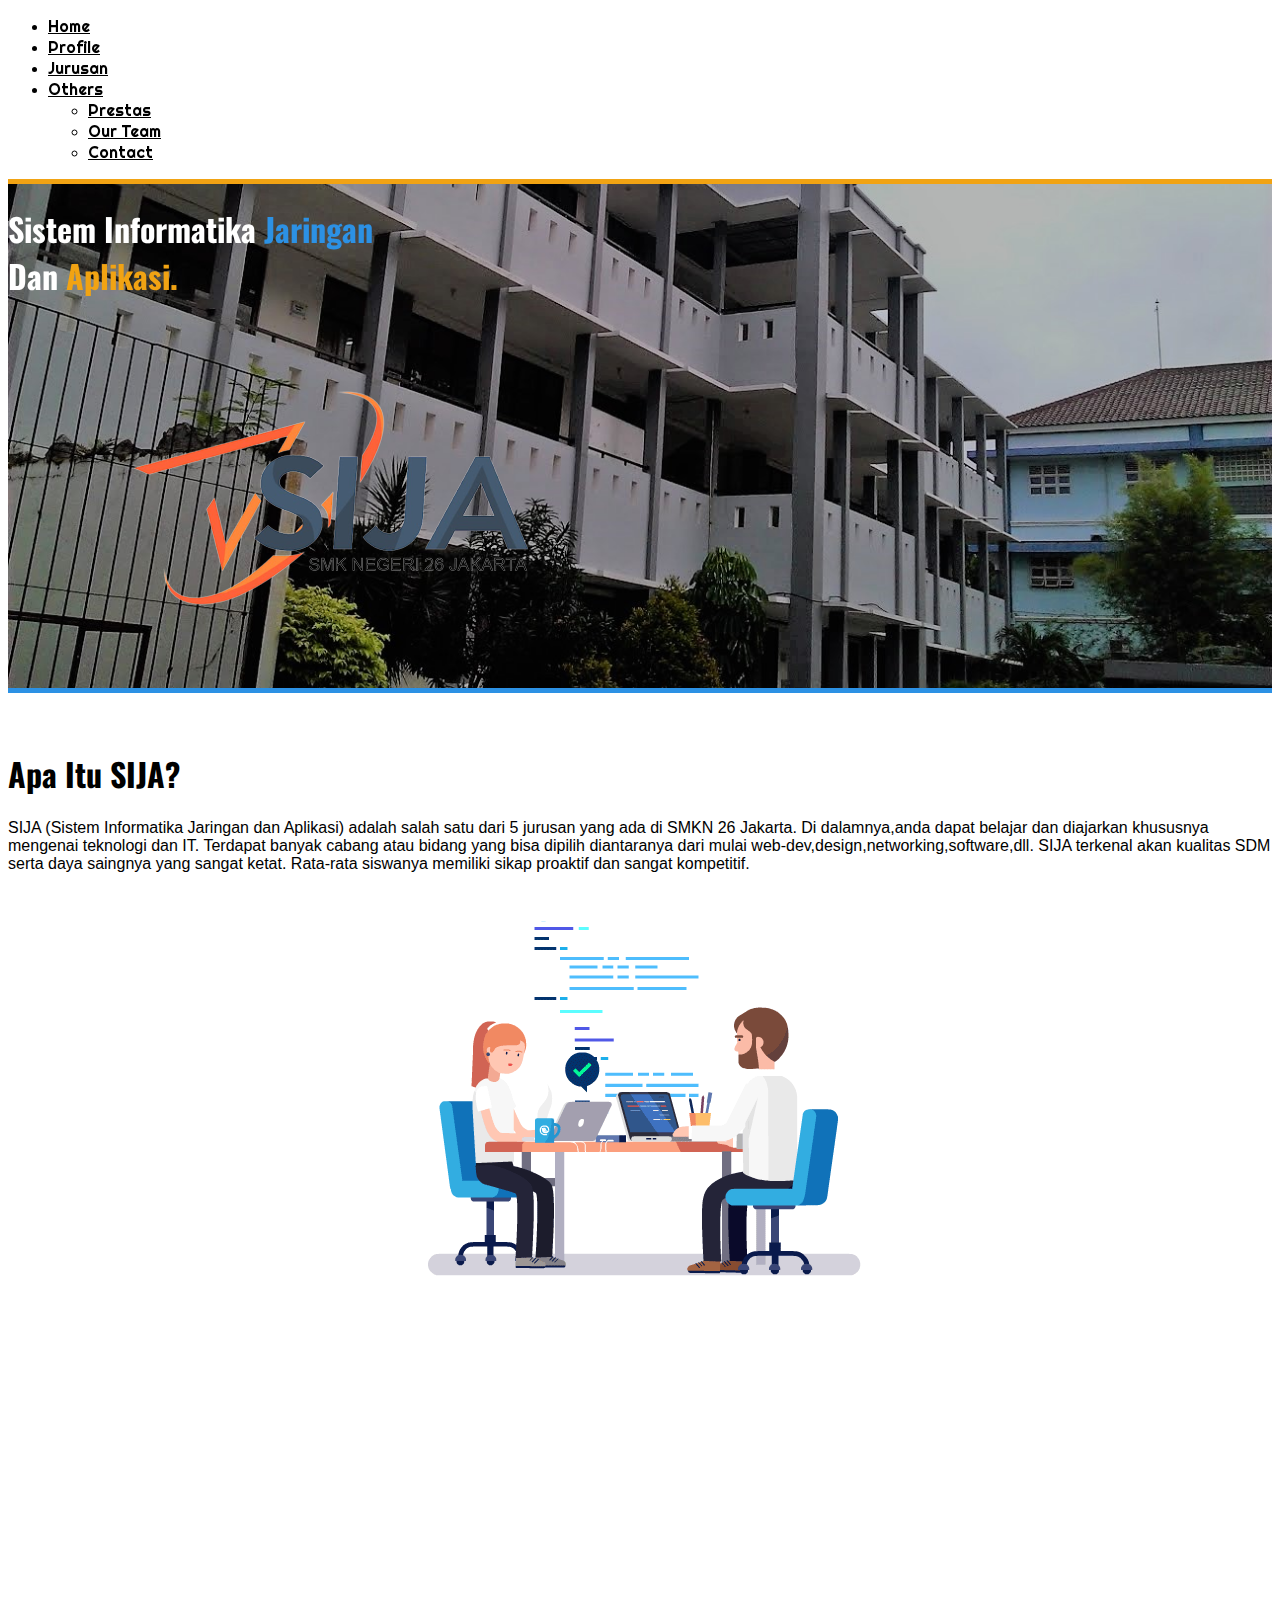
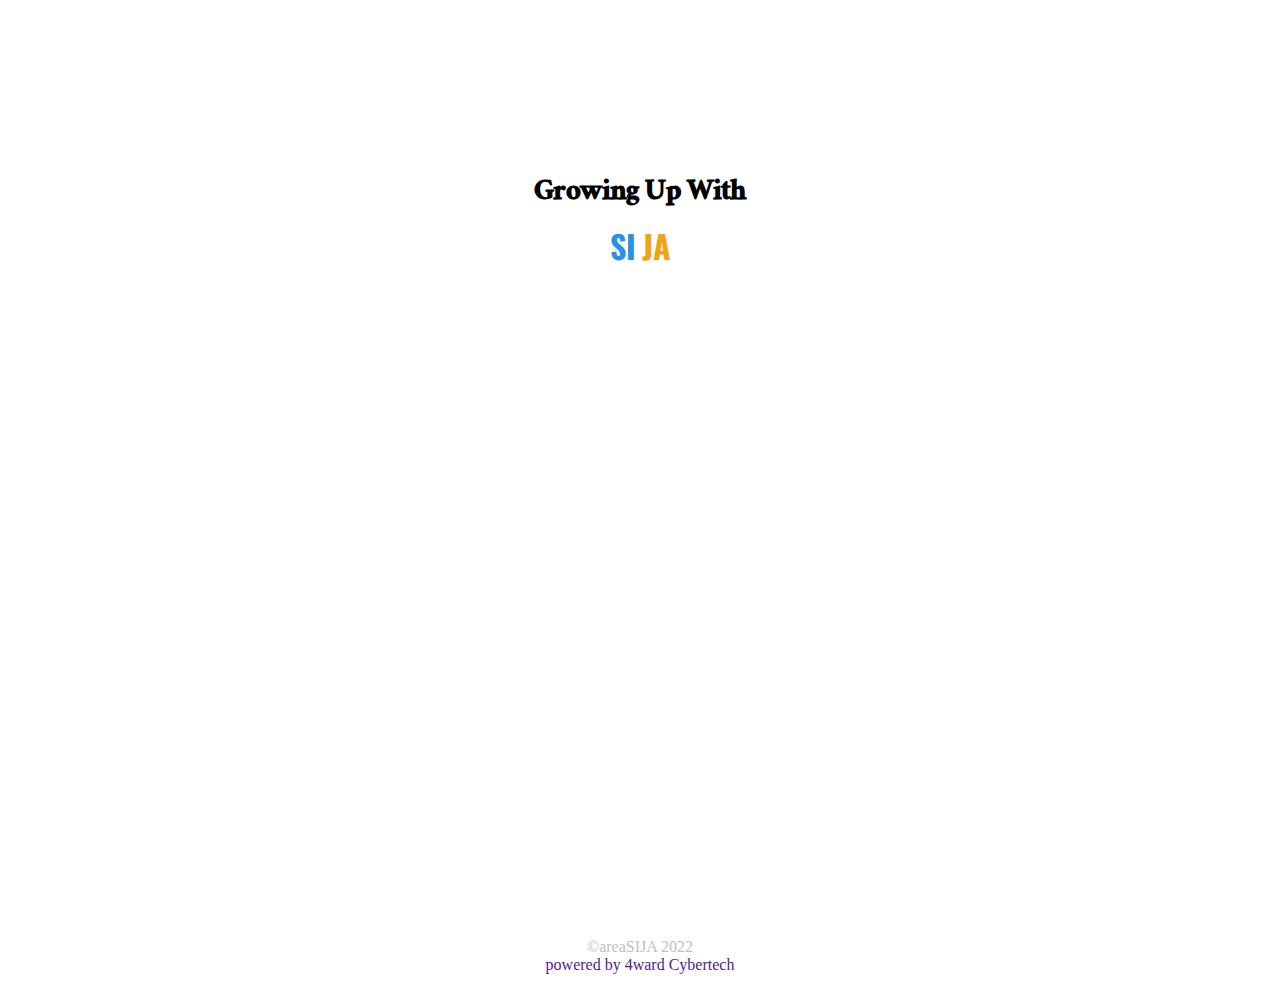
<file: Area-SIJA-master/home.html>
<!DOCTYPE html>
<html lang="en">
<head>
    <meta charset="UTF-8">
    <meta http-equiv="X-UA-Compatible" content="IE=edge">
    <meta name="viewport" content="width=device-width, initial-scale=1.0">
    <title>Home Area SIJA</title>

    <link rel="icon" href="./assets/logo_sija-removebg-preview.png" width="100%">

    <!-- AOS -->
    <link rel="stylesheet" href="https://unpkg.com/aos@next/dist/aos.css" />

    <!-- bootstrap -->
    <link href="https://cdn.jsdelivr.net/npm/bootstrap@5.1.3/dist/css/bootstrap.min.css" rel="stylesheet" integrity="sha384-1BmE4kWBq78iYhFldvKuhfTAU6auU8tT94WrHftjDbrCEXSU1oBoqyl2QvZ6jIW3" crossorigin="anonymous">
    <script src="https://cdn.jsdelivr.net/npm/bootstrap@5.1.3/dist/js/bootstrap.bundle.min.js" integrity="sha384-ka7Sk0Gln4gmtz2MlQnikT1wXgYsOg+OMhuP+IlRH9sENBO0LRn5q+8nbTov4+1p" crossorigin="anonymous"></script>

    <!-- css -->
    <link rel="stylesheet" href="home.css">
    
</head>
<body>

    <!--navbar -->
    <ul class="nav justify-content-center" data-aos="fade-down" data-aos-delay="50">
        <li class="nav-item">
          <a class="nav-link Disabled" href="./home.html">Home</a>
        </li>
        <li class="nav-item">
          <a class="nav-link Disabled" href="./profile.html">Profile</a>
        </li>
        <li class="nav-item">
          <a class="nav-link Disabled" href="">Jurusan</a>
        </li>
        <li class="nav-item">
          <!-- <a class="nav-link Disabled" href="#">Others</a> -->
          <div class="dropdown">
            <a class="btn dropdown-toggle" href="#" role="button" id="dropdownMenuLink" data-bs-toggle="dropdown" aria-expanded="false">
              Others
            </a>
          
            <ul class="dropdown-menu" aria-labelledby="dropdownMenuLink">
              <li><a class="dropdown-item" href="#">Prestas</a></li>
              <li><a class="dropdown-item" href="./team.html">Our Team</a></li>
              <li><a class="dropdown-item" href="./contact.html">Contact</a></li>
            </ul>
          </div>
        </li>
    </ul>
  </div>

    <div class="jumbotron jumbotron-fluid bg-primary">
      <div class="container">
        <!-- <h1 class="display-4">Fluid jumbotron</h1>
        <p class="lead">This is a modified jumbotron that occupies the entire horizontal space of its parent.</p> -->
        <div data-aos="fade-left" data-aos-delay="100" data-aos-duration="1000" class="row align-items-center">
          <div class="col col-md-6">
            <h1>Sistem Informatika <span class="jaringan">Jaringan</span> <br> Dan <span class="aplikasi">Aplikasi.</span></h1>
          </div>
          <div class="col img col-md-6">
            <img src="./assets/logo_sija-removebg-preview.png" alt="">
          </div>
        </div>
      </div>
    </div>

    <br>
    <br>
    
    <!-- content 1 -->
    <div class="container sija">
      <div>
        <h1>Apa Itu SIJA?</h1>
        <p>
          SIJA (Sistem Informatika Jaringan dan Aplikasi) adalah salah satu dari 5 jurusan yang ada di SMKN 26 Jakarta. Di dalamnya,anda dapat belajar dan diajarkan khususnya mengenai teknologi dan IT. Terdapat banyak cabang atau bidang yang bisa dipilih diantaranya dari mulai web-dev,design,networking,software,dll. SIJA terkenal akan kualitas SDM serta daya saingnya yang sangat ketat. Rata-rata siswanya memiliki sikap proaktif dan sangat kompetitif.
        </p>

        <br>
        <br>

        <center><img src="./assets/comp gif 2.gif" alt=""></center>
      </div>
    </div>

    <br>
    <br>

    <!-- content 2 -->
    <div class="container">
      <div class="row align-items-center ija" data-aos="zoom-in" data-aos-delay="100" data-aos-duration="1000" data-aos-offset="200">
        <div class="col col-md-4">
          <h1>Informatika</h1>
          <p>
            Segala ilmu terkait penggunaan komputer untuk mengatur dan menganalisis data yang berukuran besar, baik data maupun informasi pada mesin berbasis komputasi.
          </p>
        </div>
        <div class="col col-md-4 ">
          <h1>Jaringan</h1>
          <p>
            Jaringan komputer yang merupakan dua atau bahkan lebih komputer yang telah terhubung antara satu dengan yang lain serta dipakai untuk berbagai data.
          </p>
        </div>
        <div class="col col-md-4">
          <h1>Aplikasi</h1>
          <p>
            Aplikasi adalah sub-kelas perangkat lunak komputer yang memanfaatkan kemampuan komputer langsung untuk melakukan tugas yang diinginkan user.
          </p>
        </div>
      </div>  
    </div>

    <br>
    <br>
    <br>
    <br>

    <!-- content 3 -->
    <div class="container-content3">
      <center><h1 class="content3">Growing Up With <br> <span class="si">SI</span> 
       <span class="ja">JA</span> </h1></center> 
    </div>

    <br>

    <center>
    <div class="container">
      <table>
        <tr>
          <td>
            <div class="col" data-aos="fade-down" data-aos-delay="100" data-aos-duration="1000" >
              <div class="box">
                  <div class="front">
                    <img src="./assets/10 sija 1.jpeg" alt="">
                  </div>
                  <div class="back">  
                    <h1>X-SIJA 1</h1>
                </div>
              </div>  
            </div>
          </td>
          <td>
            <div class="col" data-aos="fade-down" data-aos-delay="200" data-aos-duration="1000" >
              <div class="box">
                  <div class="front">
                    <img src="./assets/11 sija 1.jpeg"  alt="">
                  </div>
                  <div class="back">  
                    <h1>XI-SIJA 1</h1>
                </div>
              </div>  
            </div>
          </td>
          <td>
            <div class="col" data-aos="fade-down" data-aos-delay="300" data-aos-duration="1000" >
              <div class="box">
                  <div class="front">
                    <img src="./assets/SIJA1_48(1).jpg" alt="">
                  </div>
                  <div class="back">  
                    <h1>XII-SIJA 1</h1>
                </div>
              </div>  
            </div>
          </td>
        </tr>
        <tr>
          <td>
            <div class="col" data-aos="fade-down" data-aos-delay="400" data-aos-duration="1000" >
              <div class="box">
                  <div class="front">
                    <img src="./assets/10 sija 2.jpeg" alt="">
                  </div>
                  <div class="back">  
                    <h1>X-SIJA 2</h1>
                </div>
              </div>  
            </div>
          </td>
          <td>
            <div class="col" data-aos="fade-down" data-aos-delay="500" data-aos-duration="1000" >
              <div class="box">
                  <div class="front">
                    <img src="./assets/11 sija 2.jpeg" alt="">
                  </div>
                  <div class="back">  
                    <h1>XI-SIJA 2</h1>
                </div>
              </div>  
            </div>
          </td>
          <td>
            <div class="col" data-aos="fade-down" data-aos-delay="600" data-aos-duration="1000" >
              <div class="box">
                  <div class="front">
                    <img src="./assets/SIJA2_48(1).jpg" alt="">
                  </div>
                  <div class="back">  
                    <h1>XII-SIJA 2</h1>
                </div>
              </div>  
            </div>
          </td>
        </tr>
      </table>
    </div>
  </center>


  <br>
  <br>
  <br>

  <!-- footer -->
  <center>
    <div class="footer">
    <p>©areaSIJA 2022</p>
    <a href="">powered by <span>4ward Cybertech</span></a>
    </div>
  </center>

  <br>

  <script src="https://unpkg.com/aos@next/dist/aos.js"></script>
  <script>
    AOS.init();
  </script>
</body>
</html>
</file>
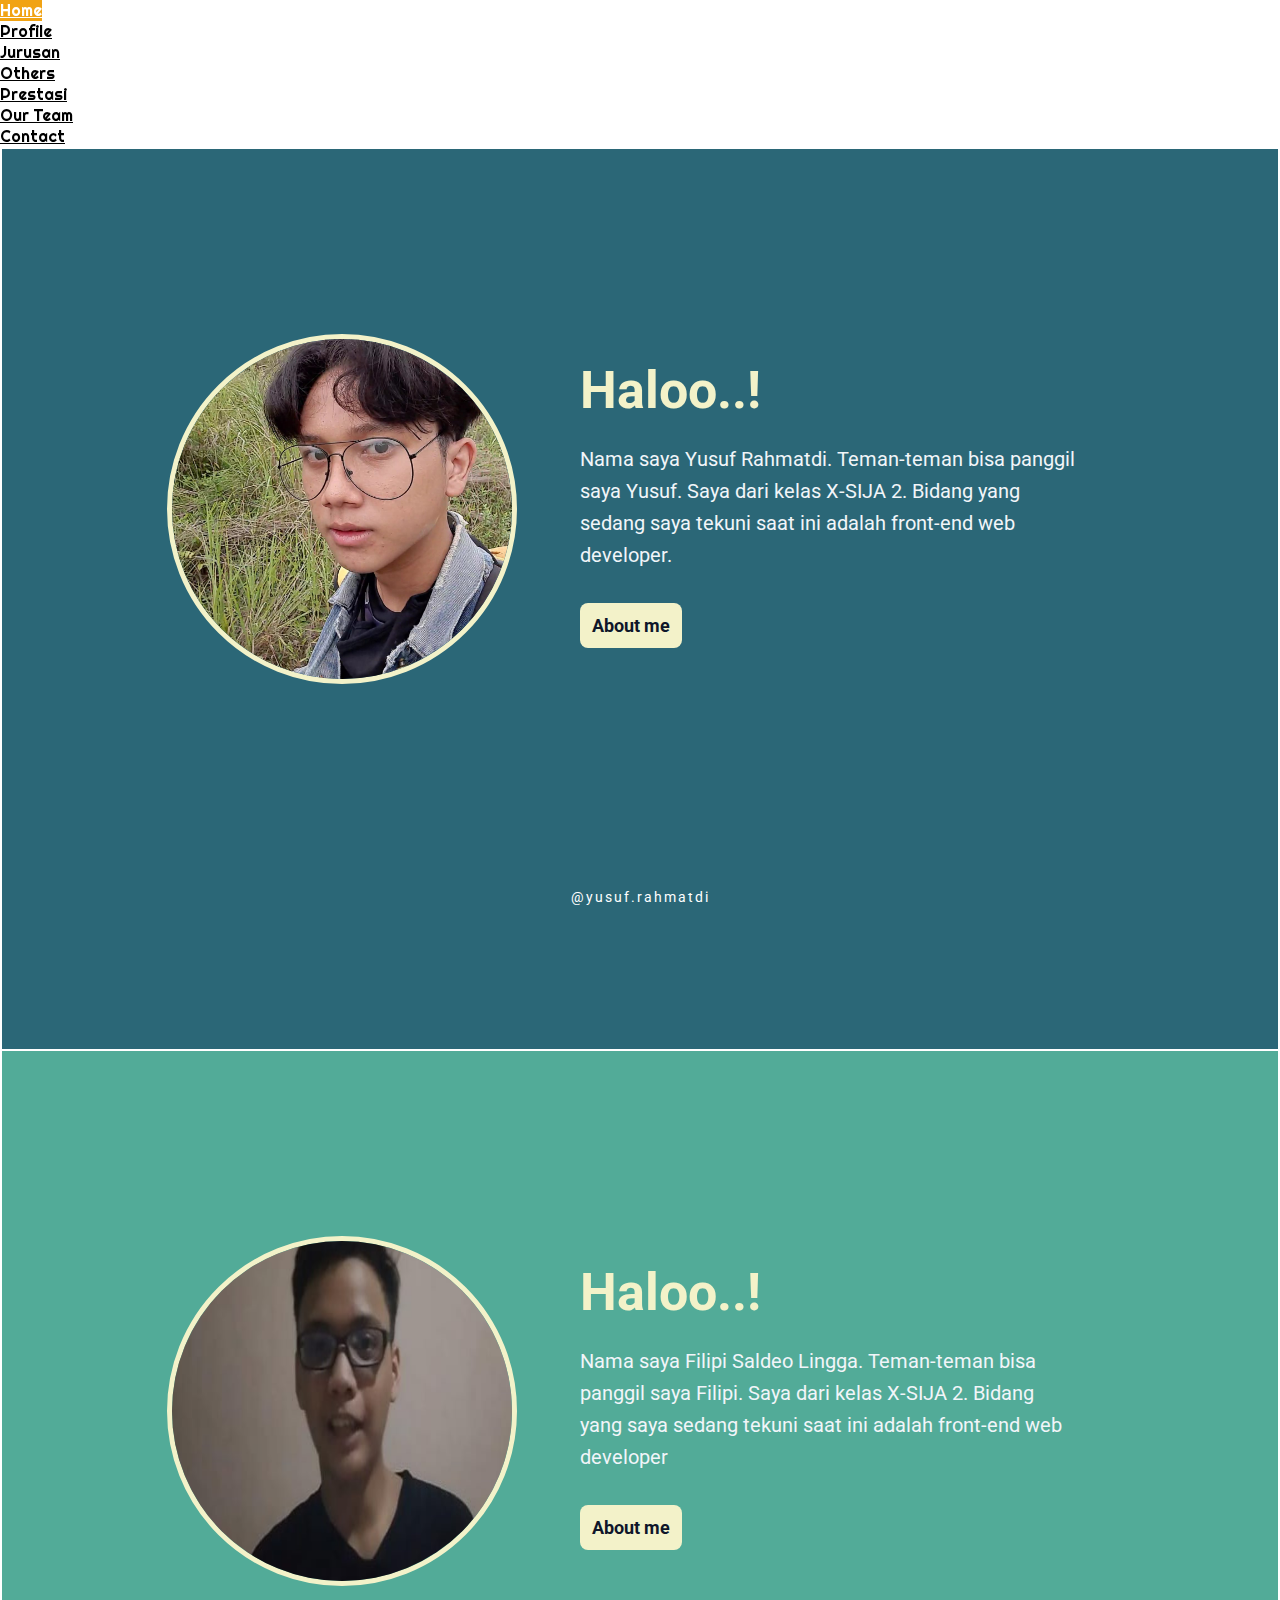
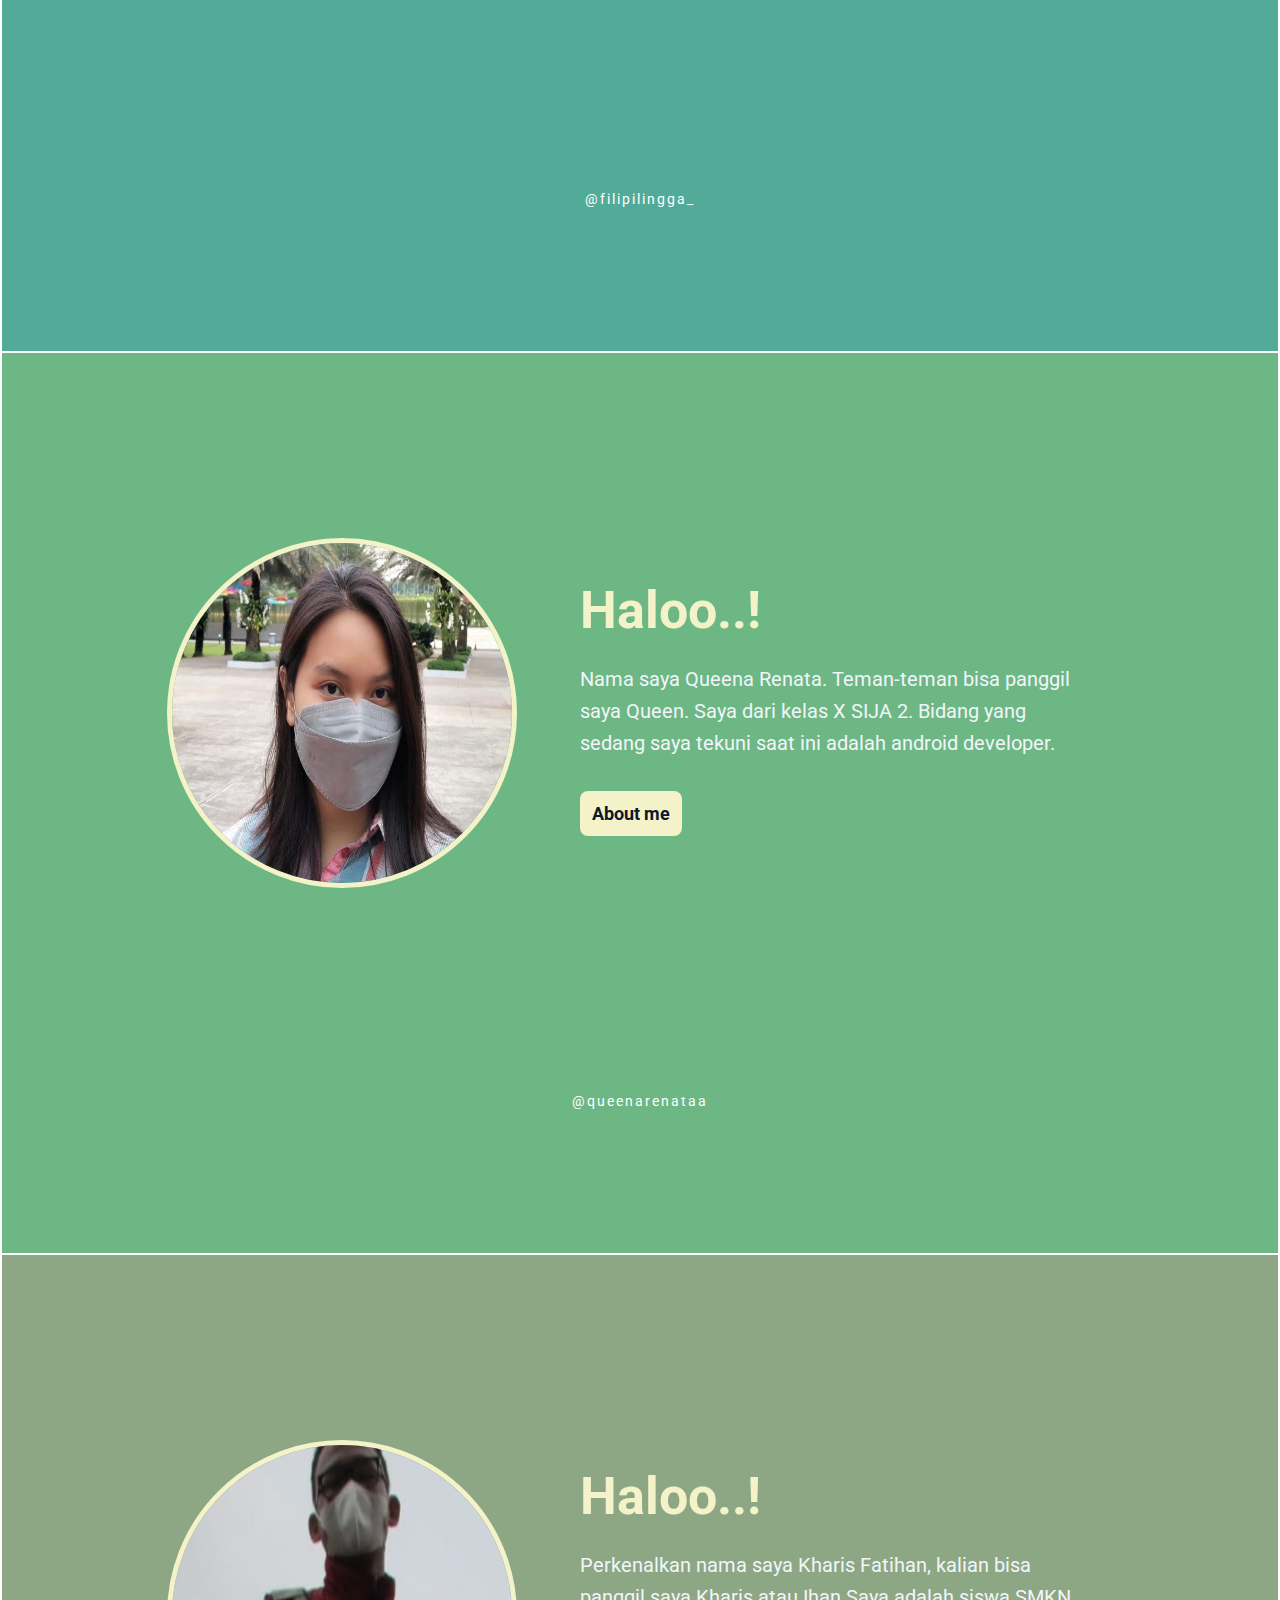
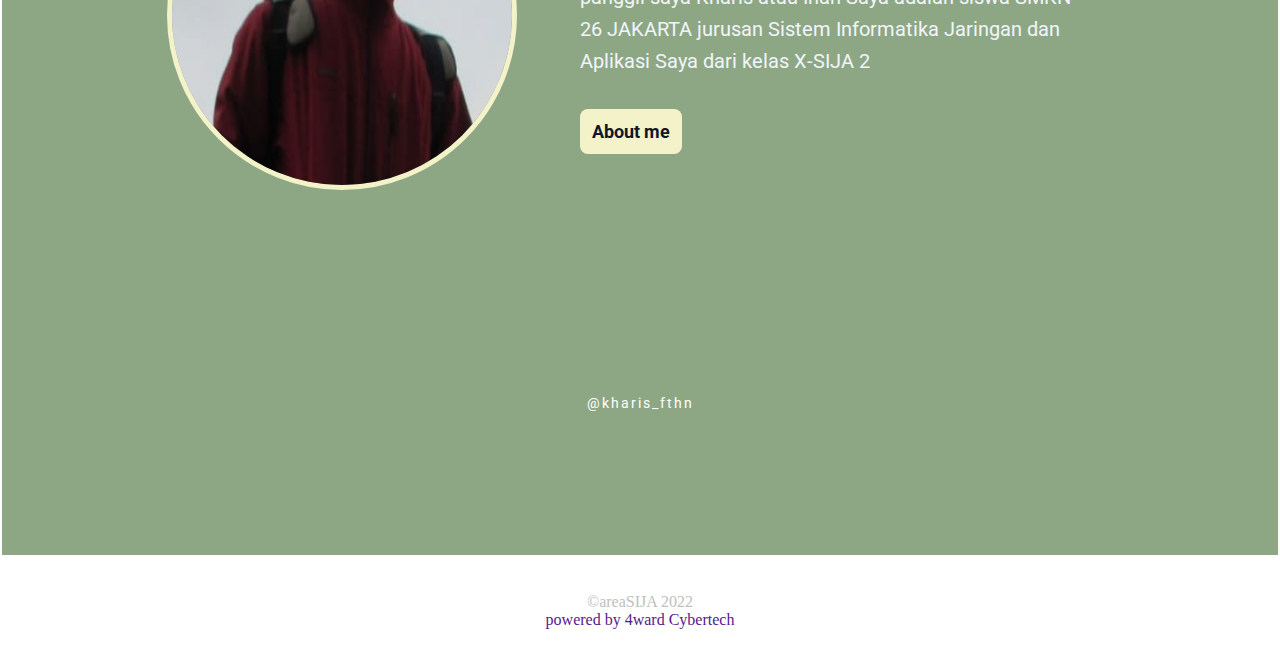
<file: Area-SIJA-master/team.html>
<!DOCTYPE html>
<html lang="en">
<head>
    <meta charset="UTF-8">
    <meta http-equiv="X-UA-Compatible" content="IE=edge">
    <meta name="viewport" content="width=, initial-scale=1.0">
    <title>Our Team Area SIJA</title>

    <link rel="icon" href="./assets/logo_sija-removebg-preview.png" width="100%">

    <!-- AOS -->
    <link rel="stylesheet" href="https://unpkg.com/aos@next/dist/aos.css" />

    <!-- bootstrap -->
    <link href="https://cdn.jsdelivr.net/npm/bootstrap@5.1.3/dist/css/bootstrap.min.css" rel="stylesheet" integrity="sha384-1BmE4kWBq78iYhFldvKuhfTAU6auU8tT94WrHftjDbrCEXSU1oBoqyl2QvZ6jIW3" crossorigin="anonymous">
    <script src="https://cdn.jsdelivr.net/npm/bootstrap@5.1.3/dist/js/bootstrap.bundle.min.js" integrity="sha384-ka7Sk0Gln4gmtz2MlQnikT1wXgYsOg+OMhuP+IlRH9sENBO0LRn5q+8nbTov4+1p" crossorigin="anonymous"></script>

    <!-- css -->
    <link rel="stylesheet" href="./team.css">
</head>
<body>

    <!--navbar -->
    <ul class="nav justify-content-center" data-aos="fade-down" data-aos-delay="50">
        <li class="nav-item">
          <a class="nav-link Disabled" href="./home.html">Home</a>
        </li>
        <li class="nav-item">
          <a class="nav-link Disabled" href="./profile.html">Profile</a>
        </li>
        <li class="nav-item">
            <a class="nav-link Disabled" href="">Jurusan</a>
          </li>
        <li class="nav-item">
          <!-- <a class="nav-link Disabled" href="#">Others</a> -->
          <div class="dropdown">
            <a class="btn dropdown-toggle" href="#" role="button" id="dropdownMenuLink" data-bs-toggle="dropdown" aria-expanded="false">
              Others
            </a>
          
            <ul class="dropdown-menu" aria-labelledby="dropdownMenuLink">
              <li><a class="dropdown-item" href="#">Prestasi</a></li>
              <li><a class="dropdown-item" href="./team.html">Our Team</a></li>
              <li><a class="dropdown-item" href="./contact.html">Contact</a></li>
            </ul>
          </div>
        </li>
    </ul>

    <!-- Team -->
    <table width="100%">
        <tr>
            <td style="background-color: #2b6777;">
                <div class="container-team yusuf">
                    <div class="my-bio">
                        <div class="profile">
                            <div class="my-profile">
                                <img src="./assets/cupy.jpeg" alt="">
                            </div>
                        </div>
            
                        <div class="introduction">
                            <div class="title">Haloo..!</div>
                            <div class="description">
                               Nama saya Yusuf Rahmatdi. Teman-teman bisa panggil saya Yusuf. Saya dari kelas X-SIJA 2. Bidang yang sedang saya tekuni saat ini adalah front-end web developer. 
                            </div>
                            <div class="button">About me</div>
                            </div>
                        </div>
            
                        <div class="footer">
                            <a href="https://www.instagram.com/yusuf.rahmatdi/">@yusuf.rahmatdi</a>
                        </div>
                    </div>
                </div>
            
            </td>
        </tr>
        <tr>
            <td style="background-color: #52ab98;">
                <div class="container-team">           
                    <div class="my-bio">
                        <div class="profile">
                            <div class="my-profile">
                                <img src="./assets/fillipi.jpeg" alt="">
                            </div>
                        </div>
            
                        <div class="introduction">
                            <div class="title">Haloo..!</div>
                            <div class="description">
                                Nama saya Filipi Saldeo Lingga.
                                Teman-teman bisa panggil saya Filipi.
                                Saya dari kelas X-SIJA 2.
                                Bidang yang saya sedang tekuni saat ini adalah front-end web developer
                            </div>
                            <div class="button">About me</div>
                            </div>
                        </div>
            
                        <div class="footer">
                            <a href="https://www.instagram.com/filipilingga_/">@filipilingga_</a>
                        </div>
                    </div>
                </div>
            
            </td>
        </tr>
        <tr>
            <td style="background-color: #6db784;">
                <div class="container-team">
                    <div class="my-bio">
                        <div class="profile">
                            <div class="my-profile">
                                <img src="./assets/queena.jpeg" alt="">
                            </div>
                        </div>
            
                        <div class="introduction">
                            <div class="title">Haloo..!</div>
                            <div class="description">
                                Nama saya Queena Renata. Teman-teman bisa panggil saya Queen. Saya dari kelas X SIJA 2. Bidang yang sedang saya tekuni saat ini adalah android developer.
                            </div>
                            <div class="button">About me</div>
                            </div>
                        </div>
            
                        <div class="footer">
                            <a href="https://www.instagram.com/queenarenataa/">@queenarenataa</a>
                        </div>
                    </div>
                </div>
            
            </td>
        </tr>
        <tr>
            <td style="background-color: #8da785;">
                <div class="container-team">
                    <div class="my-bio">
                        <div class="profile">
                            <div class="my-profile">
                                <img src="./assets/kharis.jpeg" alt="">
                            </div>
                        </div>
            
                        <div class="introduction">
                            <div class="title">Haloo..!</div>
                            <div class="description">
                                Perkenalkan nama saya Kharis Fatihan, kalian bisa panggil saya Kharis atau Ihan 
                                Saya adalah siswa SMKN 26 JAKARTA jurusan Sistem Informatika Jaringan dan Aplikasi 
                                Saya dari kelas X-SIJA 2
                            </div>
                            <div class="button">About me</div>
                            </div>
                        </div>
            
                        <div class="footer">
                            <a href="https://www.instagram.com/kharis_fthn/">@kharis_fthn</a>
                        </div>
                    </div>
                </div>
            
            </td>
        </tr>
    </table>

    <br>
    <br>

    <!-- footer -->
  <center>
    <div class="footer-team">
    <p>©areaSIJA 2022</p>
    <a href="">powered by <span>4ward Cybertech</span></a>
    </div>
  </center>

  <br>
  <br>

    <script src="https://unpkg.com/aos@next/dist/aos.js"></script>
  <script>
    AOS.init();
  </script>

</body>
</html>
</file>
<file: Area-SIJA-master/home.css>
@import url('https://fonts.googleapis.com/css2?family=Abril+Fatface&family=Domine:wght@500&family=Estonia&family=Grand+Hotel&family=Kanit:wght@100;200;500&family=Libre+Baskerville&family=Lobster&family=Montagu+Slab:wght@300&family=Oswald&family=Praise&family=Redressed&family=Righteous&family=Roboto:ital,wght@1,500&family=Secular+One&family=Supermercado+One&family=Yellowtail&display=swap');

@import url('https://fonts.googleapis.com/css2?family=Abril+Fatface&family=Domine:wght@500&family=Estonia&family=Grand+Hotel&family=Kanit:wght@100;200;500&family=Libre+Baskerville&family=Lobster&family=Montagu+Slab:wght@300&family=Oswald&family=Praise&family=Redressed&family=Righteous&family=Roboto:ital,wght@1,500&family=Secular+One&family=Supermercado+One&family=Yellowtail&display=swap');

@import url('https://fonts.googleapis.com/css2?family=Ramaraja&display=swap');

body {
    overflow-x: hidden;
}

/* navbar */
ul li a {
    font-family: 'Righteous', cursive;
    color: black;
}

.nav-link {
    color: black;
}

.nav-link:hover {
    background-color: rgb(241, 163, 19);
    color: white;
}


/* jumbotron */
.jumbotron {
    background-image: url(./assets/gedung\ SIJA.jpg);
    background-size: cover;
    background-position: 0 -200px;
    color: white;
    font-family: 'Oswald', sans-serif;
    border-top: 5px solid rgb(241, 163, 19);
    border-bottom: 5px solid rgb(44, 145, 228);
}

.jaringan {
    color: rgb(44, 145, 228);
}

.aplikasi {
    color: rgb(241, 163, 19);
}


div .col img {
    align-items: center;
}

/* content 1 */
.sija center {
    margin-top: -23px;
}

.sija h1 {
    font-family: 'Oswald', sans-serif;
}

.sija p {
    font-family: Verdana, Geneva, Tahoma, sans-serif;
}

/* content 2 */
.container .ija {
    /* border: 1px solid rgb(179, 168, 168);
    box-shadow: 10px 10px rgb(179, 168, 168); */
    border-radius: 70px 0 70px 0;
    animation: 1s; 
    background-color: white;
    border: 1px solid rgb(184, 184, 184);
    box-shadow:8px 8px rgb(184, 184, 184);
}

.container .ija:hover {
  
    cursor: pointer;
}

.ija h1  {
    text-align: center;
    font-family: 'Oswald', sans-serif;
}

.ija p {
    font-family: Verdana, Geneva, Tahoma, sans-serif;
}

/* content 3 */
.container-content3 h1 {
    font-family: 'Ramaraja', serif;
}

.container-content3 h1 .si {
    font-family: 'Oswald', sans-serif;
    color: rgb(44, 145, 228);
}

.container-content3 h1 .ja {
    font-family: 'Oswald', sans-serif;
    color: rgb(241, 163, 19);
}

table tr td {
    padding: 10px;
} 

.box {
    width: 350px;
    height: 250px;
    position: relative;
}

.box .front,
.box .back {
    position: absolute;
    width: 350px;
    height: 250px;
    background: white;
    backface-visibility: hidden;
    cursor: pointer;
    border-top: 6px solid rgb(241, 163, 19);
    border-bottom: 6px solid rgb(44, 145, 228);
    border-radius: 20px;
    box-shadow: 0 5px 30px rgba(163, 61, 21, 0.200),
    0 -5px 30px rgba(115, 55, 212, 0.200);
    transition: transform .4s;
}

.box .back {
    display: flex;
    justify-content: center;
    align-items: center;
    flex-direction: column;
    transform: perspective(800px) rotateX(-180deg);
}

.box .back p {
    margin: 10px 20px;
    text-align: center;
}

.box .front img {
    width: 100%;
    height: 100%;
    border-radius: 0 0 20px 20px;
    position: absolute;
}

.box:hover .front {
    transform: perspective(800px) rotateX(180deg);
}

.box:hover .back {
    border-radius: 20px 20px 0 0;
    transform: perspective(800px) rotateX(0);
}

.p-content-2 {
    font-family: 'Kanit', sans-serif;
    color: black;
    text-shadow: 0 5px 30px rgba(163, 61, 21, 0.200),
    0 -5px 30px rgba(115, 55, 212, 0.200);
}

.p-content-3 {
    font-family: 'Domine', serif;
}

/* footer */
.footer p {
    margin-bottom: 0;
    color: rgb(192, 192, 192);
}

.footer a {
    text-decoration: none;
}
</file>
<file: Area-SIJA-master/team.css>
@import url('https://fonts.googleapis.com/css2?family=Abril+Fatface&family=Domine:wght@500&family=Estonia&family=Grand+Hotel&family=Kanit:wght@100;200;500&family=Libre+Baskerville&family=Lobster&family=Montagu+Slab:wght@300&family=Oswald&family=Praise&family=Redressed&family=Righteous&family=Roboto:ital,wght@1,500&family=Secular+One&family=Supermercado+One&family=Yellowtail&display=swap');

@import url('https://fonts.googleapis.com/css2?family=Abril+Fatface&family=Domine:wght@500&family=Estonia&family=Grand+Hotel&family=Kanit:wght@100;200;500&family=Libre+Baskerville&family=Lobster&family=Montagu+Slab:wght@300&family=Oswald&family=Praise&family=Redressed&family=Righteous&family=Roboto:ital,wght@1,500&family=Secular+One&family=Supermercado+One&family=Yellowtail&display=swap');

@import url('https://fonts.googleapis.com/css2?family=Ramaraja&display=swap');

body {
    overflow-x: hidden;
}

/* navbar */
ul li a {
    font-family: 'Righteous', cursive;
    color: black;
}

.nav-link {
    color: black;
}

.nav-link:hover {
    background-color: rgb(241, 163, 19);
    color: white;
}

/* Team */
@import url('https://fonts.googleapis.com/css2?family=Roboto&display=swap');

* {
    padding: 0;
    margin: 0;
    box-sizing: border-box;
}

.container-team {
    padding-left: 102px;
    padding-right: 102px;
    height: 100vh;
}

.my-bio {
    display: flex;
    align-items: center;
    justify-content: space-between;
    width: 100%;
    height: 80vh;
}

.introduction {
    width: 100%;
    display: flex;
    flex-direction: column;
    animation: fadeRight 2s;
}

.profile {
    width: 80%;
    display: flex;
    justify-content: center;
    animation: fadeIn 3s;
}

.title {
    font-family: 'Roboto', sans-serif;
    font-weight: 700;
    font-size: 52px;
    line-height: 40px;
    text-transform: capitalize;
    color: #f3f2c9;
    transition: all 0.35s;
    cursor: pointer;
}

.description {
    width: 500px;
    font-family: 'Roboto', sans-serif;
    font-weight: 400;
    font-size: 20px;
    line-height: 32px;
    color: #f1f5f9;
    white-space: wrap;
    margin-top: 32px;
    margin-bottom: 32px;
    transition: all 0.35s;
}

.button {
    width: 102px;
    font-family: 'Roboto', sans-serif;
    font-weight: 700;
    font-size: 18px;
    color: #0f172a;
    text-align: center;
    padding: 12px 8px;
    border-radius: 8px;
    background-color: #f3f2c9;
    cursor: pointer;
    transition: all 0.35s;
}

.title:hover {
    color: #475569;
    box-shadow: 0px 0px 12px 3px rgba(255, 255, 255, 0.233);
}

.button:hover {
    color: #475569;
    box-shadow: 0px 0px 12px 3px rgba(255, 255, 255, 0.233);
}

.my-profile {
    width: 350px;
    height: 350px;
    overflow: hidden;
    border-radius: 250px;
    border-color: #F3F2C9; 
    border-width: 5px;
    border-style: solid;
    display: flex;
    justify-content: center;  
}

.my-profile img {
    margin-top: -60px;
    margin-right: -20px;
    width: 400px;
    height: 400px;
    transition: all 0,5s;
}

.my-profile img:hover {
    width: 450px;
    height: 450px;
}

.header {
    width: 100%;
    display: flex;
    justify-content: flex-end;
    padding-top: 40px;
    animation: fadeIn 2s;
}

.header a {
    font-family: 'Roboto', sans-serif;
    font-weight: 700;
    font-size: 18px;
    color: #ffffff;
    transition:  all 0.35s;
}

.footer {
    width: 100%;
    display: flex;
    justify-content: center;
    padding-top: 20px;
    padding-bottom: 20px;
    animation: fadeIn 2s;
}

.footer a {
    font-family: 'Roboto', sans-serif;
    font-weight: 400;
    font-size: 14px;
    letter-spacing: 2px;
    text-decoration: none;
    color: #ffffff;
    transition: 0.35s;
}

.header a:hover, .footer a:hover {
    color: #475569;
    cursor: pointer;
}

@keyframes fadeRight {
    from {
        opacity: 0;
        margin-right: -200px;
    }

    to {
        opacity: 1;
        margin-right: 0;
    }
}

@keyframes fadeIn {
    from {
        opacity: 0;
    }

    to {
        opacity: 1;
    }
}

/* footer */

.footer-team p {
    margin-bottom: 0;
    color: rgb(192, 192, 192);
}

.footer-team a {
    text-decoration: none;
}
</file>
